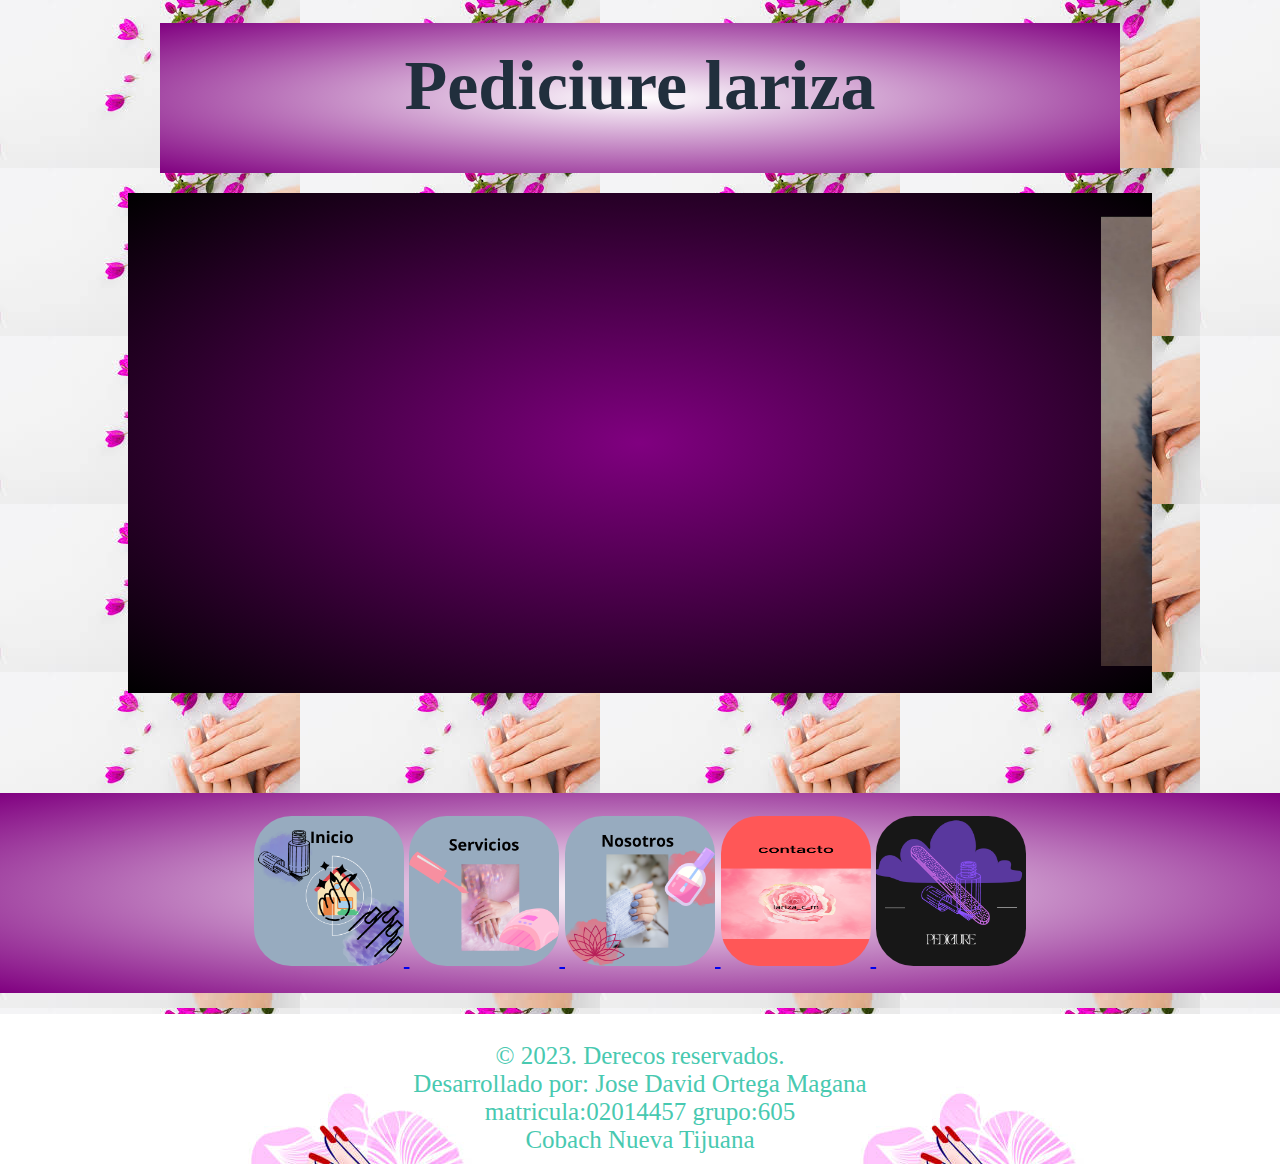
<file: index.html>
<!DOCTYPE html>
<html>
	<head>
	<title>
	pediciure lariza
	</title>
	<link rel="shortcut icon" href="logo.png">
	<link rel="stylesheet" href="CSS/estilo.CSS">
	</head>
<body>
	<center> <br>
	
	<div id="top"> <br>
	<p class="encabezado">
		Pediciure lariza
		</p>
		</div>

	<div id="principal">
		<marquee>
		<br>
		<img src="imagenes/imagen.jpg" 
		class="marquesina">
		
		<img src="imagenes/imagen2.jpg"
		class="marquesina">
		
		<img src="imagenes/imagen3.jpg" 
		class="marquesina">
		
		<img src="imagenes/imagen4.jpg" 
		class="marquesina">
		
		</marquee>
		</div>
		
		
		<div id="boton">
	 <br>
	 <A href="index.html"> 
	<img src="imagenes/inicio.png"
	class="botones">
		
		<A href="html/productos.html"> 
	<img src="imagenes/servicios.png" 
	class="botones">
		
		</A>
		<A href="html/nosotros.html"> 
		<img src="imagenes/nosotros.png" 
		class="botones">
		</A>
		<A href="html/contacto.html"> 
		<img src="imagenes/contacto.png" 
		class="botones">
		</A>
		<A href="html/ideas.html">
		<img src="imagenes/ideas.png" 
		class="botones">
		</A>
		<div>
	<br>
	
	<div id="piep">
	 <p class="pie"> <br>
	&copy 2023. Derecos reservados. <br>
	Desarrollado por: Jose David Ortega Magana <br> matricula:02014457 grupo:605 <br>
	Cobach Nueva Tijuana
	</p>
	</div>
	</center>
	</body>
</html>
</file>
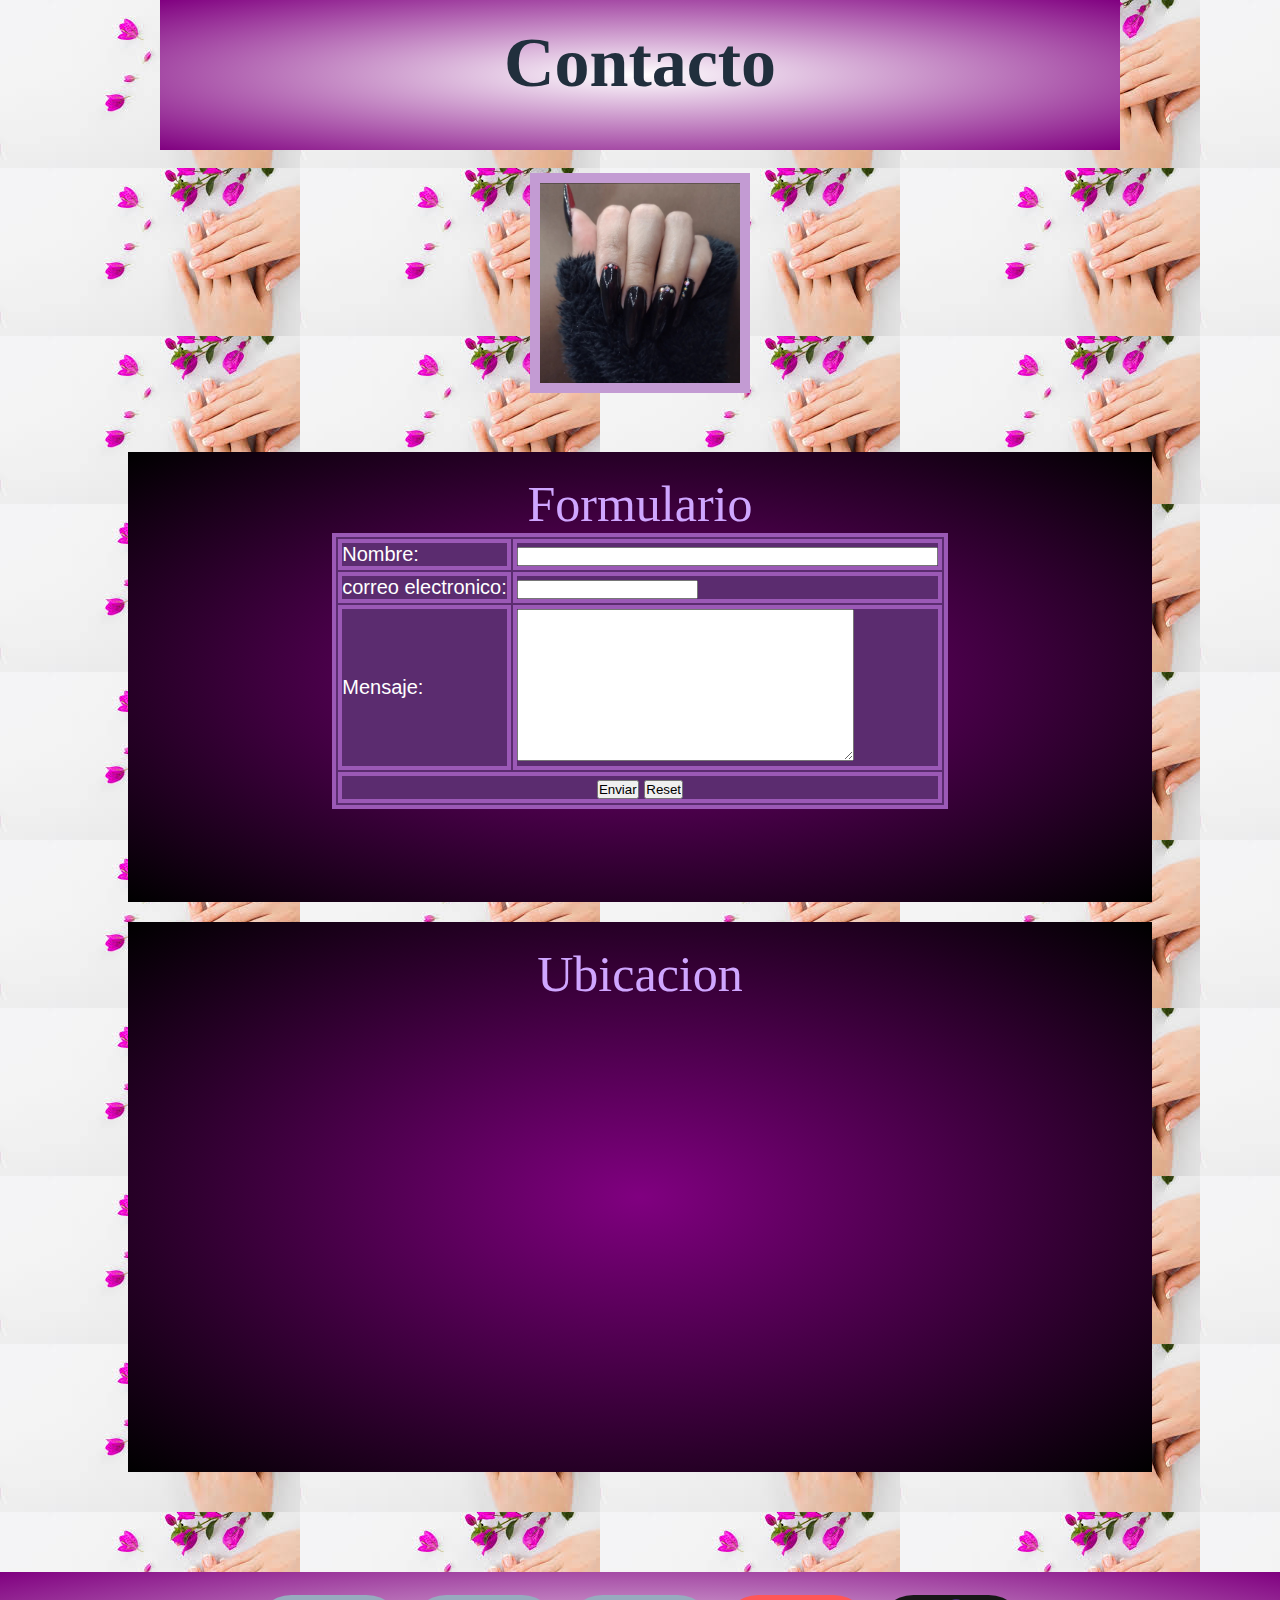
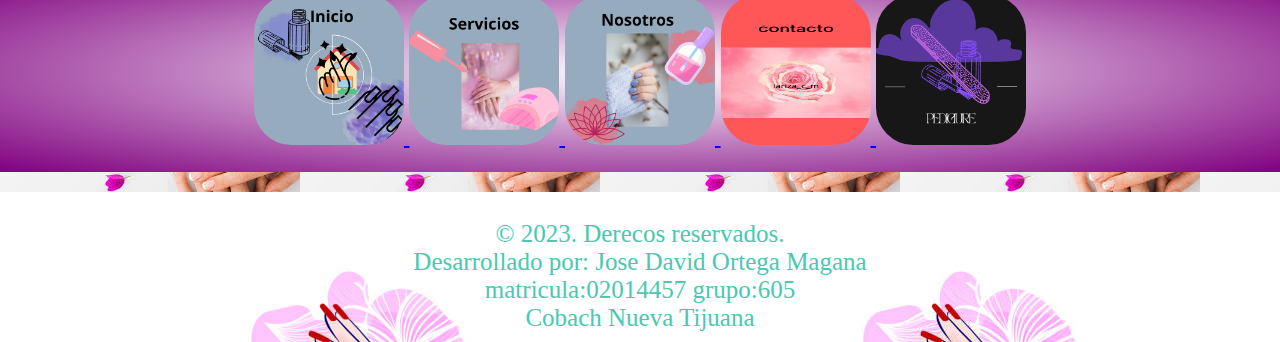
<file: html/contacto.html>
<!DOCTYPE html>
<html>
	<head>
		<title>
			Nosotros
		</title>
		<link rel="shortcut icon" href="../logo.png">
		<link rel="stylesheet" href="../CSS/estilo.CSS">
	</head>
	<body>
		<center>
		
		<div id="top"> <br>
		<p class="encabezado">
			Contacto
			</p>
			</div> <br>
			
			<img src="../imagenes/imagen.jpg" class="imagen">
			
			<br> 
		<p>
		<br>
		
		<div id="principal2"> <br>
		<p class="tituloTablas">
			Formulario
			</p>
			
		<form action="02014457@cobachbc.edu.mx">
			<table class="tablas">
				<tr>
					<td>
						<label for="nombre">Nombre:</label>
					</td>
					<td>
						<input type="text" size="50"
						name="nombre" id="nombre"></input>
						</td>
					</tr>
					<tr>
					<td>
					<label for="email">correo electronico:</label>
				</td>
				<td>
					<input type="email" id="email" name="email"/></input>
					</td>
				</tr>
				<tr>
					<td>
						<label for="mensaje">Mensaje:</label>
					</td>
					<td>
					<textarea rows="10" cols="40"
					name="mensaje" id="mensaje"/></textarea>
				</td>
				</tr>
				<tr align="center">
					<td colspan="2">
					<input type="submit"
					value="Enviar">
					<input type ="reset">
				</td>
				</tr>
				</table>
				</form>
				</p>
				
				<br>
			</div>
				
			<div id="principal4"> <br>
			<p class="tituloTablas">
				Ubicacion
				</p>
				
			<center>
			<iframe src="https://www.google.com/maps/embed?pb=!1m18!1m12!1m3!1d841.6430024962084!2d-116.82468687078828!3d32.45738889881686!2m3!1f0!2f0!3f0!3m2!1i1024!2i768!4f13.1!3m3!1m2!1s0x80d93ddf61acb217%3A0x115b1b88c399d284!2sTejocotes%2C%20El%20Refugio%2C%2022253%20Tijuana%2C%20B.C.!5e0!3m2!1ses!2smx!4v1677703227990!5m2!1ses!2smx" width="600" height="450" style="border:0;" allowfullscreen="" loading="lazy" referrerpolicy="no-referrer-when-downgrade"></iframe>
			</center>
			</div>
		</p>
	
	<div id="boton">
	<br>
	<a href="../index.html">
		<img src="../imagenes/inicio.png" 
		class="botones">
	</a>
		<a href="../html/productos.html"> 
	<img src="../imagenes/servicios.png" 
	class="botones">
		</A>
		<A href="../html/nosotros.html">
	<img src="../imagenes/nosotros.png"
	class="botones">
	</a>
		<A href="../html/contacto.html">
	<img src="../imagenes/contacto.png" 
	class="botones">
	</a>
		<A href="../html/ideas.html">
	<img src="../imagenes/ideas.png" 
	class="botones">
	</a>
	<br>
	</div>
	
	<div id="piep">
	<p class="pie"> <br>
	&copy 2023. Derecos reservados. <br>
	Desarrollado por: Jose David Ortega Magana <br> matricula:02014457 grupo:605 <br>
	Cobach Nueva Tijuana
	</p>
	</div>
	
	</center>
	</body>
</html>
</file>
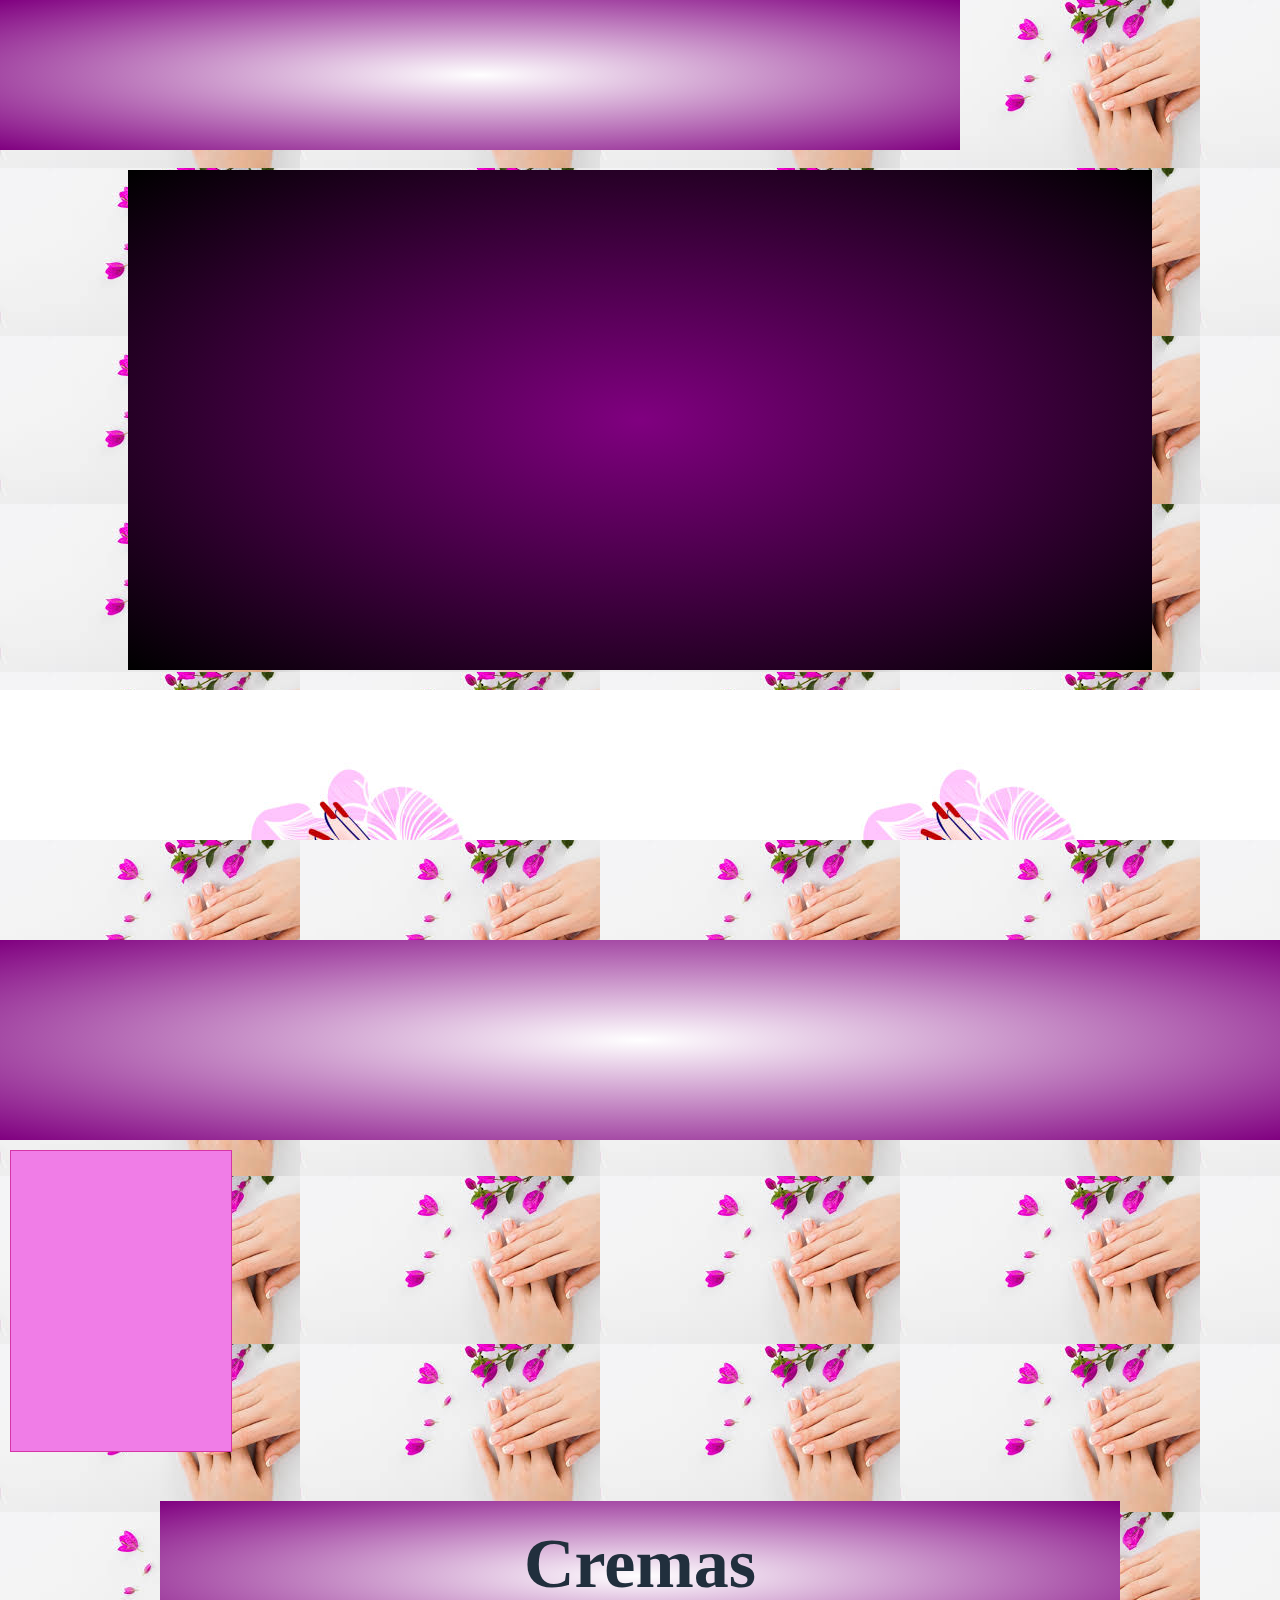
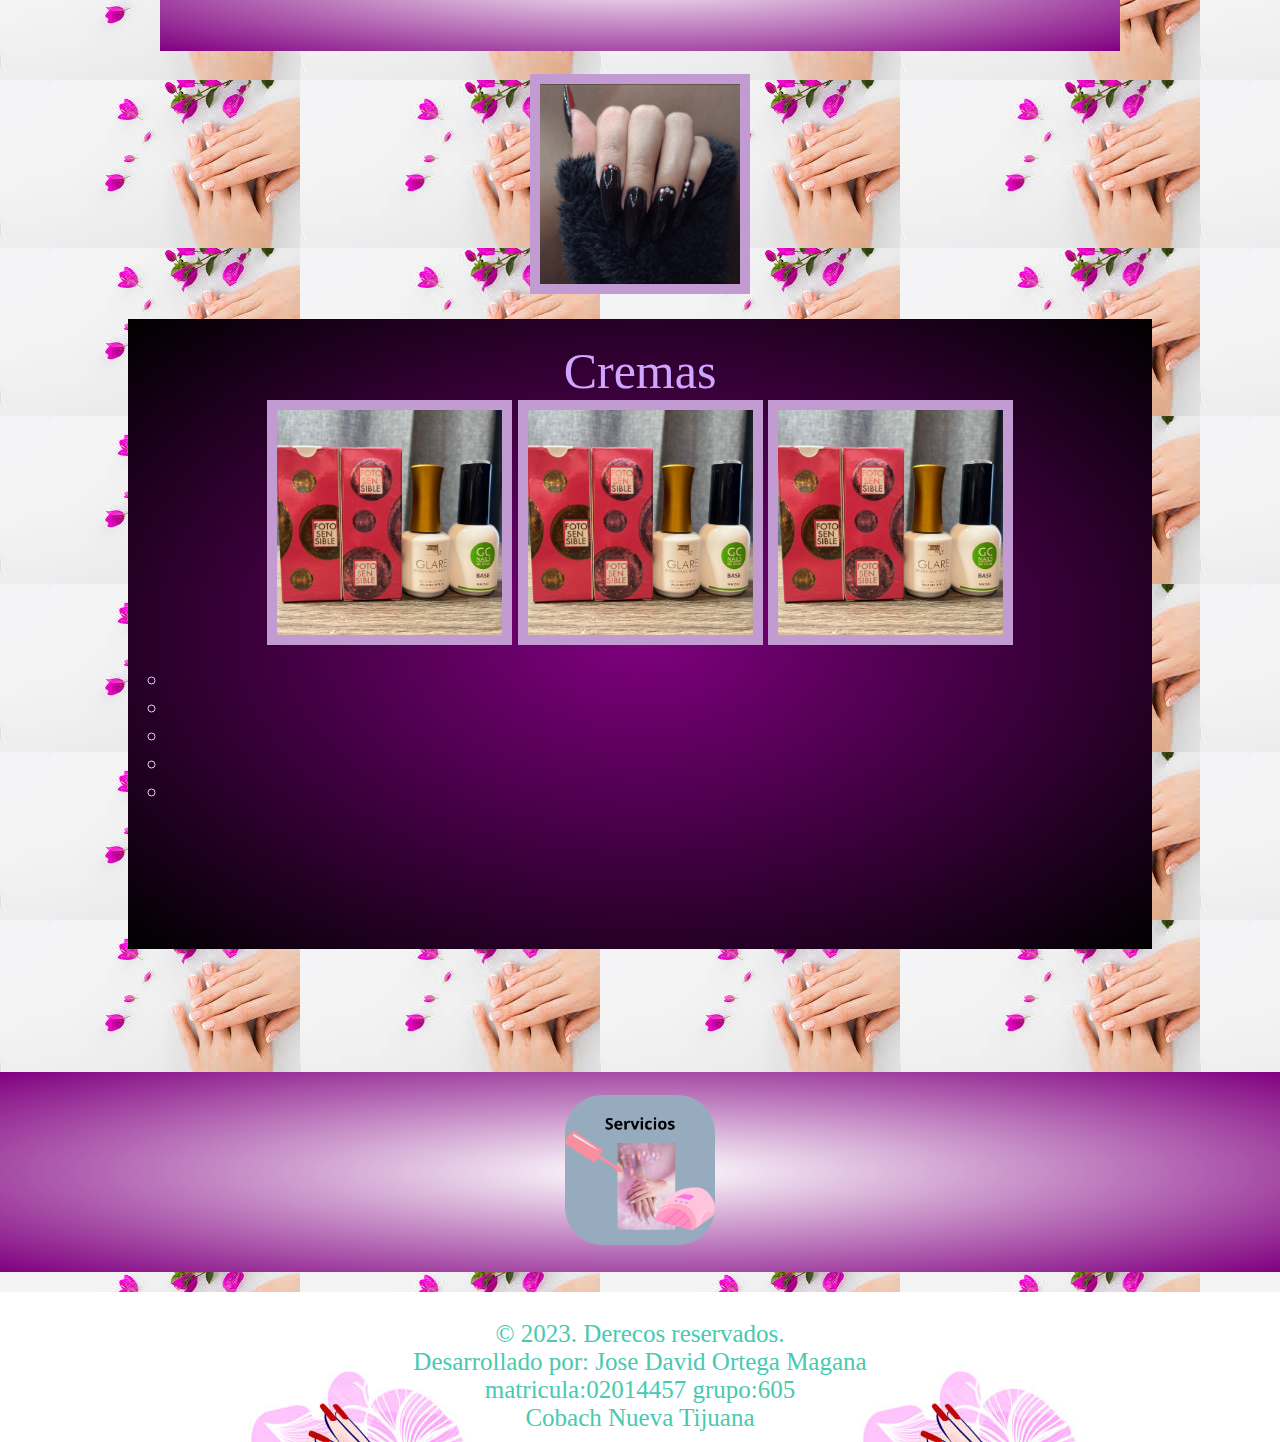
<file: html/ejemplos.html>
<!DOCTYPE html>

   <head>
     <title>
		Ejemplo
	 </title>
		<link rel="stylesheet" href="../CSS/estilo.CSS">
	 </head>
	<body>
			<div id="top">
	
		</div>
			<div id="principal">
		
		</div>
			<div id="piep">
		
		</div>
		<div id="boton">
		
		</div>
		
		<div class="caja">
				
			<DIV CLASS="cajatx">
				
			</div>
			<div class="txtra">
			
			</div>
			</div>
			
			<p>
				
				
				<!DOCTYPE html>
<html>
	<head>
		<title>
			Crema
		</title>
		<link rel="shortcut icon" href="../logo.png">
		<link rel="stylesheet" href="../CSS/estilo.CSS">
		
	</head>
	<body>
	<br>
		<center>
		 <div id="top"> <br>
		  <p class="encabezado">
	       	Cremas
			</p>
			</div>
			<br>
			<img src="../imagenes/imagen.jpg" class="imagen">
			<br> 
			
			<div id="principal5"><br>
		
				<p class="tituloTablas">
				Cremas
				</p>
			
				<!--Imagenes-->
			<div class="prueba">
				
				<img src="../imagenes/base.jpg" class="imagenP">
				<img src="../imagenes/base.jpg" class="imagenP">
				<img src="../imagenes/base.jpg" class="imagenP">
				
				
			<DIV CLASS="cajatx1">
				
			</div>
				<div class="txtra1">
				<ul>
					<li></li>
					<li></li>
					<li></li>
					<li></li>
					<li></li>
				
				</ul>
				</div>
			</div>
				
				
			</div>
			
	
	
	<br>
	<div id="boton"> <br>
	
		<a href="../html/productos.html">
			<img src="../imagenes/servicios.png" 
			class="botones">
		</a>
	<br> </div>
	
	<div id="piep">
	<p class="pie"> <br>
	&copy 2023. Derecos reservados. <br>
	Desarrollado por: Jose David Ortega Magana <br> matricula:02014457 grupo:605 <br>
	Cobach Nueva Tijuana
	</p></div>
	
	</center>
	</body>
</html>
				
		
		</body>
</html>
</file>
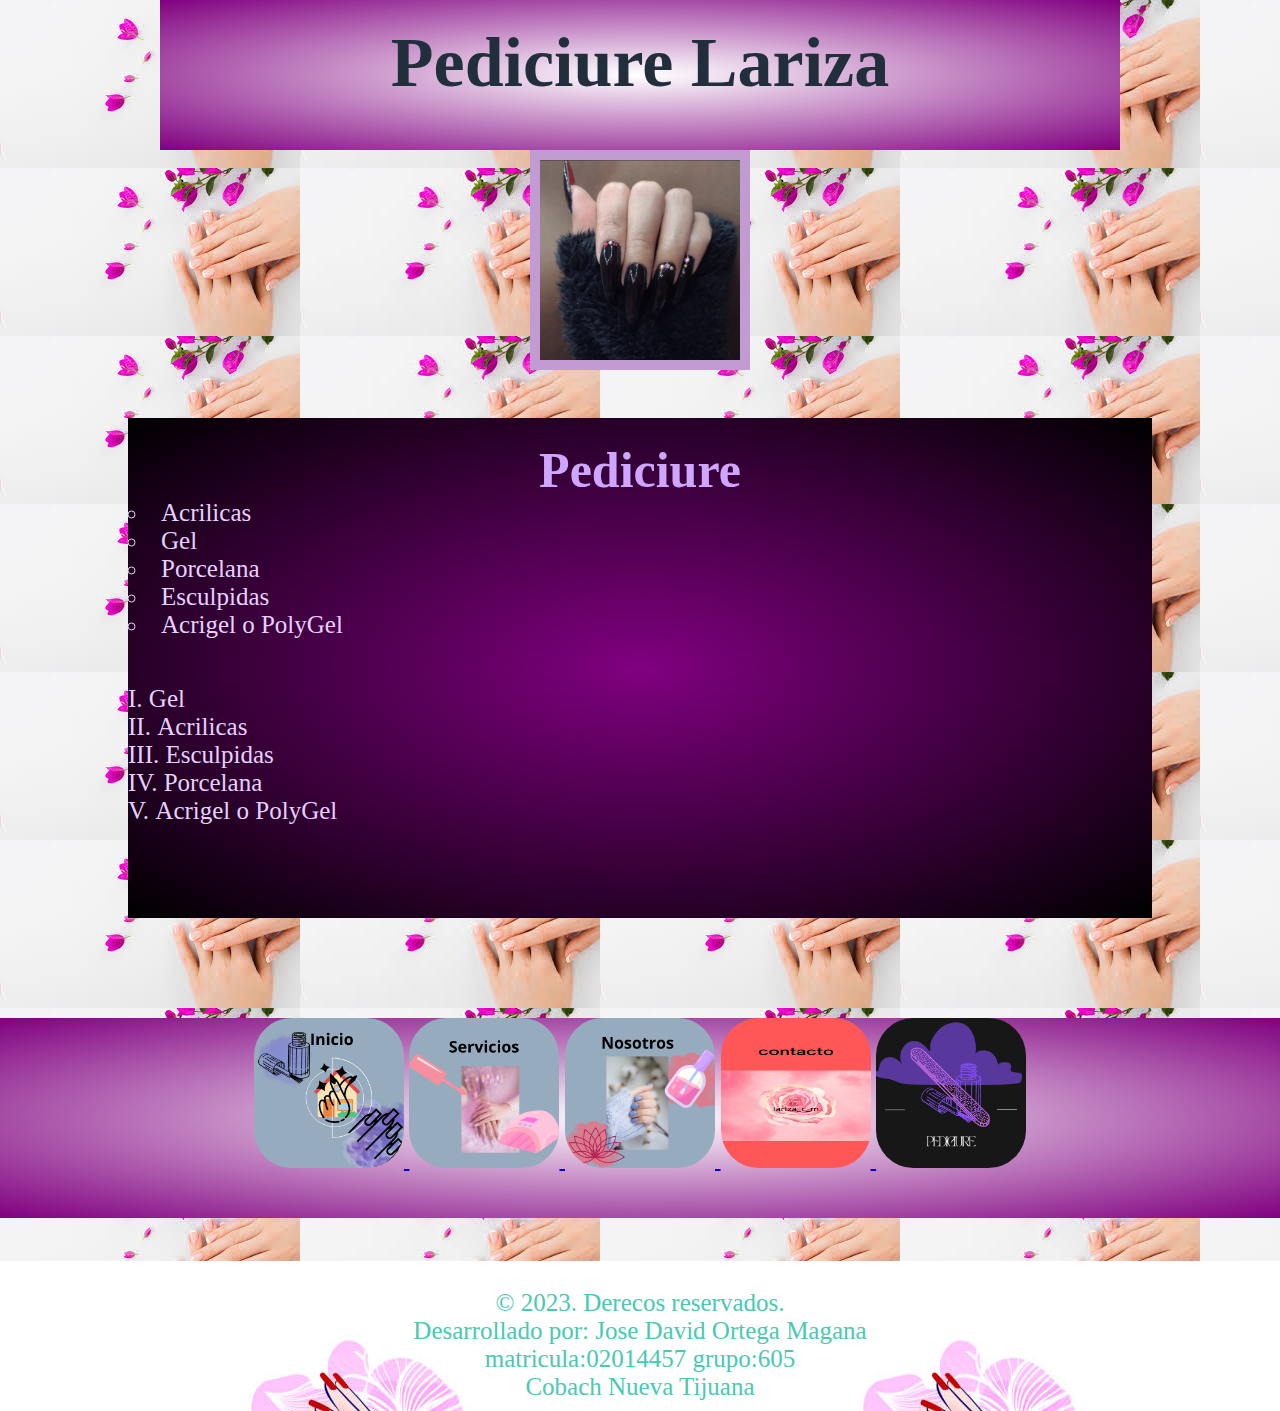
<file: html/ideas.html>
<!DOCTYPE html>
<html>
	 <head>
	    <title>
		  Pediciure Lariza
		</title>
		<link rel="shortcut icon" href="../logo.png">
		<link rel="stylesheet" href="../CSS/estilo.CSS">
	</head>
	<body>
		<center>
		 <div id="top"> <br>
		  <p class="encabezado">
	       	Pediciure Lariza
			</p>
			</div>
			
			<img src="../imagenes/imagen.jpg" class="imagen">
			<br> <br>
	
	</center>
		
			<b>
			<div id="principal"> <br>
		<p class="tituloTablas">
		Pediciure
		</p>
			</b>
				
				<p>
				<ul>
					<li> Acrilicas </li>
					<li> Gel </li>
					<li> Porcelana </li>
					<li> Esculpidas </li>
					<li> Acrigel o PolyGel </li>
				</ul>
				</p>
				
			
			<br><br>
				<p>
				<ol>
				<li> Gel </li>
				<li> Acrilicas </li>
				<li> Esculpidas </li>
				<li> Porcelana </li>
				<li> Acrigel o PolyGel </li>
				</ol>
				<center>
				</p>
				</div>
			
			<center>
			<div id="boton">
		<a href="../index.html">
	<img src="../imagenes/inicio.png" 
	class="botones">
		</a>
		
		<a href="../html/productos.html"> 
	<img src="../imagenes/servicios.png" 
	class="botones">
		</A>
		
		<A href="../html/nosotros.html"> 
		<img src="../imagenes/nosotros.png"
		class="botones">
		</A>
		
		<A href="../html/contacto.html">
	<img src="../imagenes/contacto.png" 
	class="botones">
			</A>
			<A href="../html/ideas.html">
	<img src="../imagenes/ideas.png" 
	class="botones">
		</A>
		</div>
	
	<br>

	<div id="piep">
	<p class="pie"> <br>
	&copy 2023. Derecos reservados. <br>
	Desarrollado por: Jose David Ortega Magana <br> matricula:02014457 grupo:605 <br>
	Cobach Nueva Tijuana
	</p>
	</div>
	
	</center>
	</body>
</html>
</file>
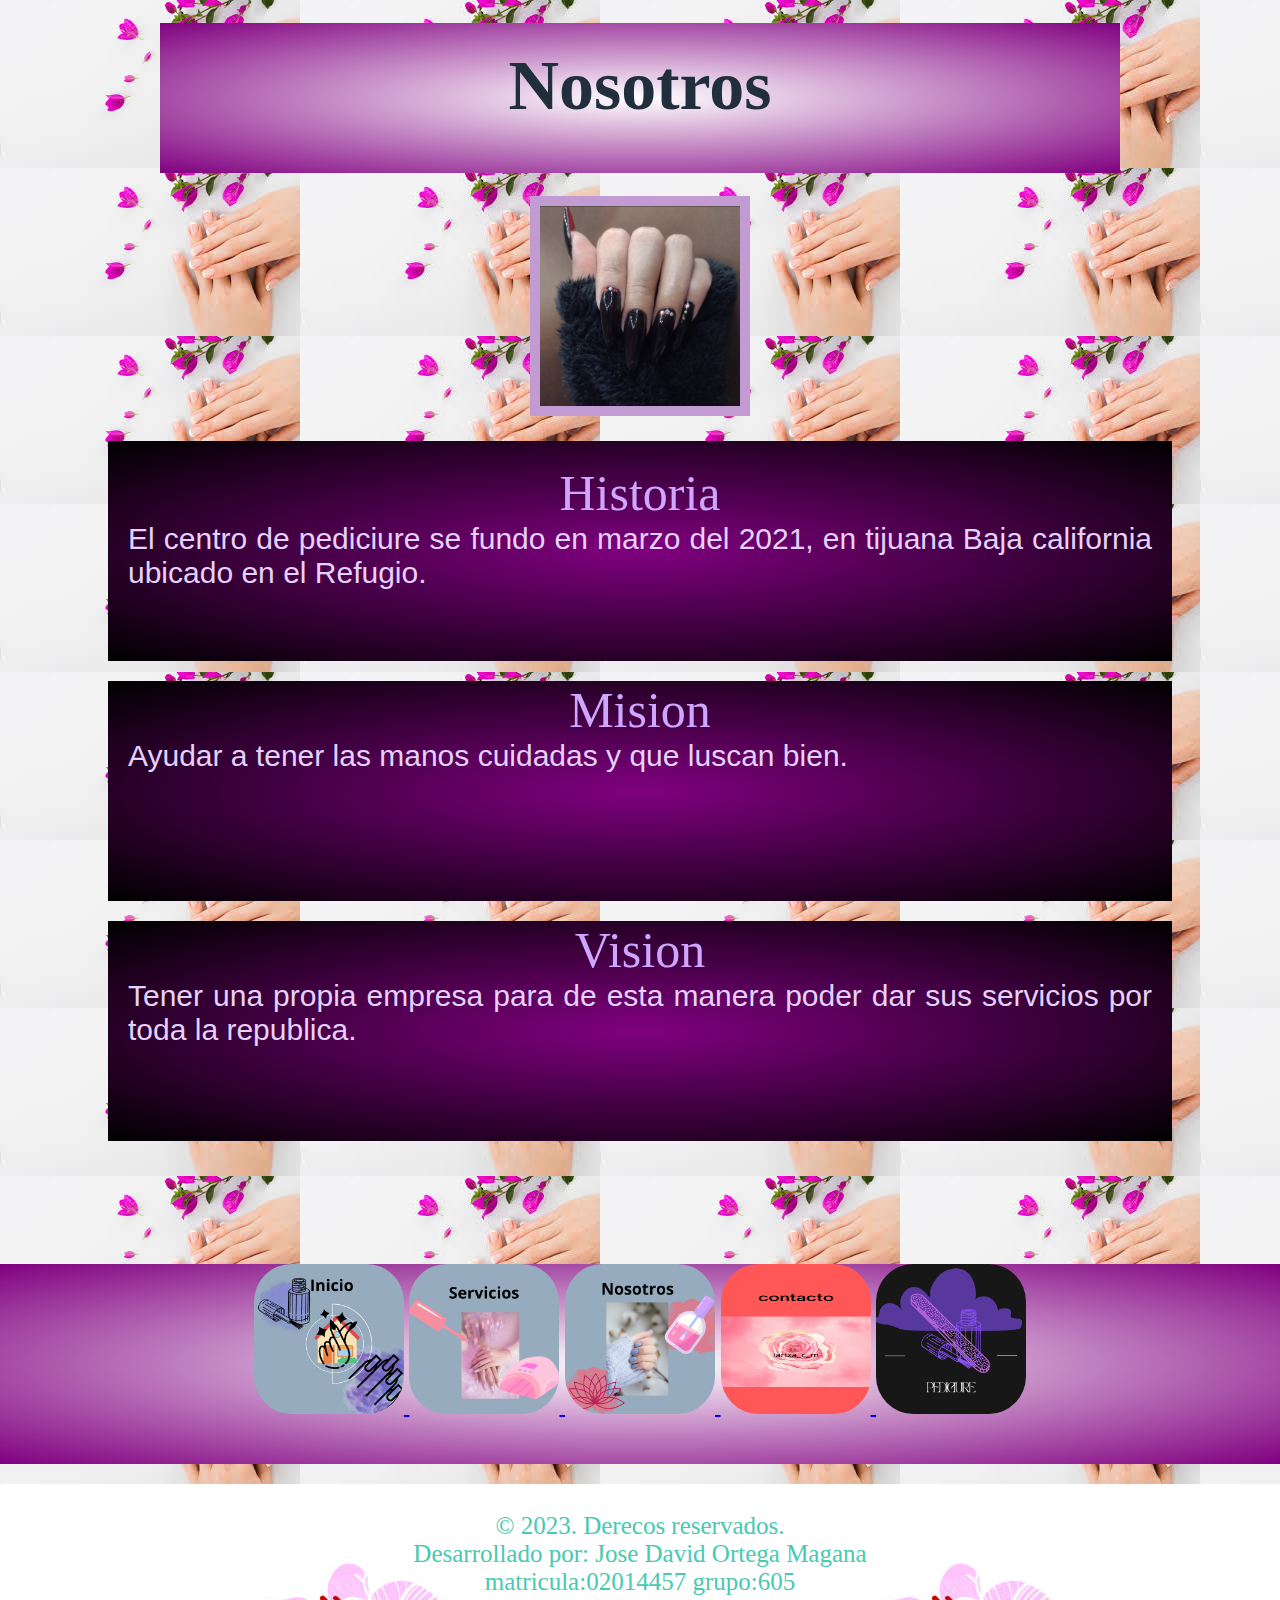
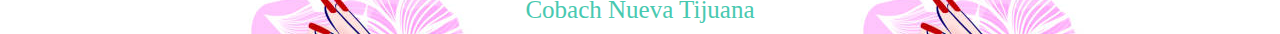
<file: html/nosotros.html>
<!DOCTYPE html>
<html>
	<head>
		<title>
			Nosotros
		</title>
		<link rel="shortcut icon" href="../logo.png">
		<link rel="stylesheet" href="../CSS/estilo.CSS">
		
	</head>
	<body>
	<br>
		<center>
		<div id="top"><br>
		<p class="encabezado">
			Nosotros
			</p> </div>
				<br>
			<img src="../imagenes/imagen.jpg" class="imagen">
			<br> 
		
		<div id="principal3">
		<br>
		<p class="tituloTablas">
		Historia
		</P>
	
		<p>
		El centro de pediciure se fundo en marzo del 2021, en tijuana Baja california ubicado en el Refugio.
		</p> <br>
		</div>
		
		<div id="principal3">
		<p class="tituloTablas">
		Mision
		</p>
	
		<p>
		Ayudar a tener las manos cuidadas y que luscan bien.
		</p><br>
		</div>
	
		<div id="principal3">
		<p class="tituloTablas">
		Vision 
		</p>
		
		<p>
		Tener una propia empresa para de esta manera poder dar sus servicios por toda la republica.
		</p>
		</div>
	
	<br>
	<div id="boton">
		<a href="../index.html">
		<img src="../imagenes/inicio.png" 
		class="botones">
		</a>
	<a href="../html/productos.html">
	<img src="../imagenes/servicios.png" 
	class="botones">
	</a>
		<a href="../html/nosotros.html">
		<img src="../imagenes/nosotros.png" 
		class="botones">
		</a>
	<a href="../html/contacto.html">
	<img src="../imagenes/contacto.png" 
	class="botones">
	</a>
		<a href="../html/ideas.html">
		<img src="../imagenes/ideas.png" 
		class="botones">
		</a>
	<br> </div>
	
	<div id="piep">
	<p class="pie"> <br>
	&copy 2023. Derecos reservados. <br>
	Desarrollado por: Jose David Ortega Magana <br> matricula:02014457 grupo:605 <br>
	Cobach Nueva Tijuana
	</p></div>
	
	</center>
	</body>
</html>
</file>
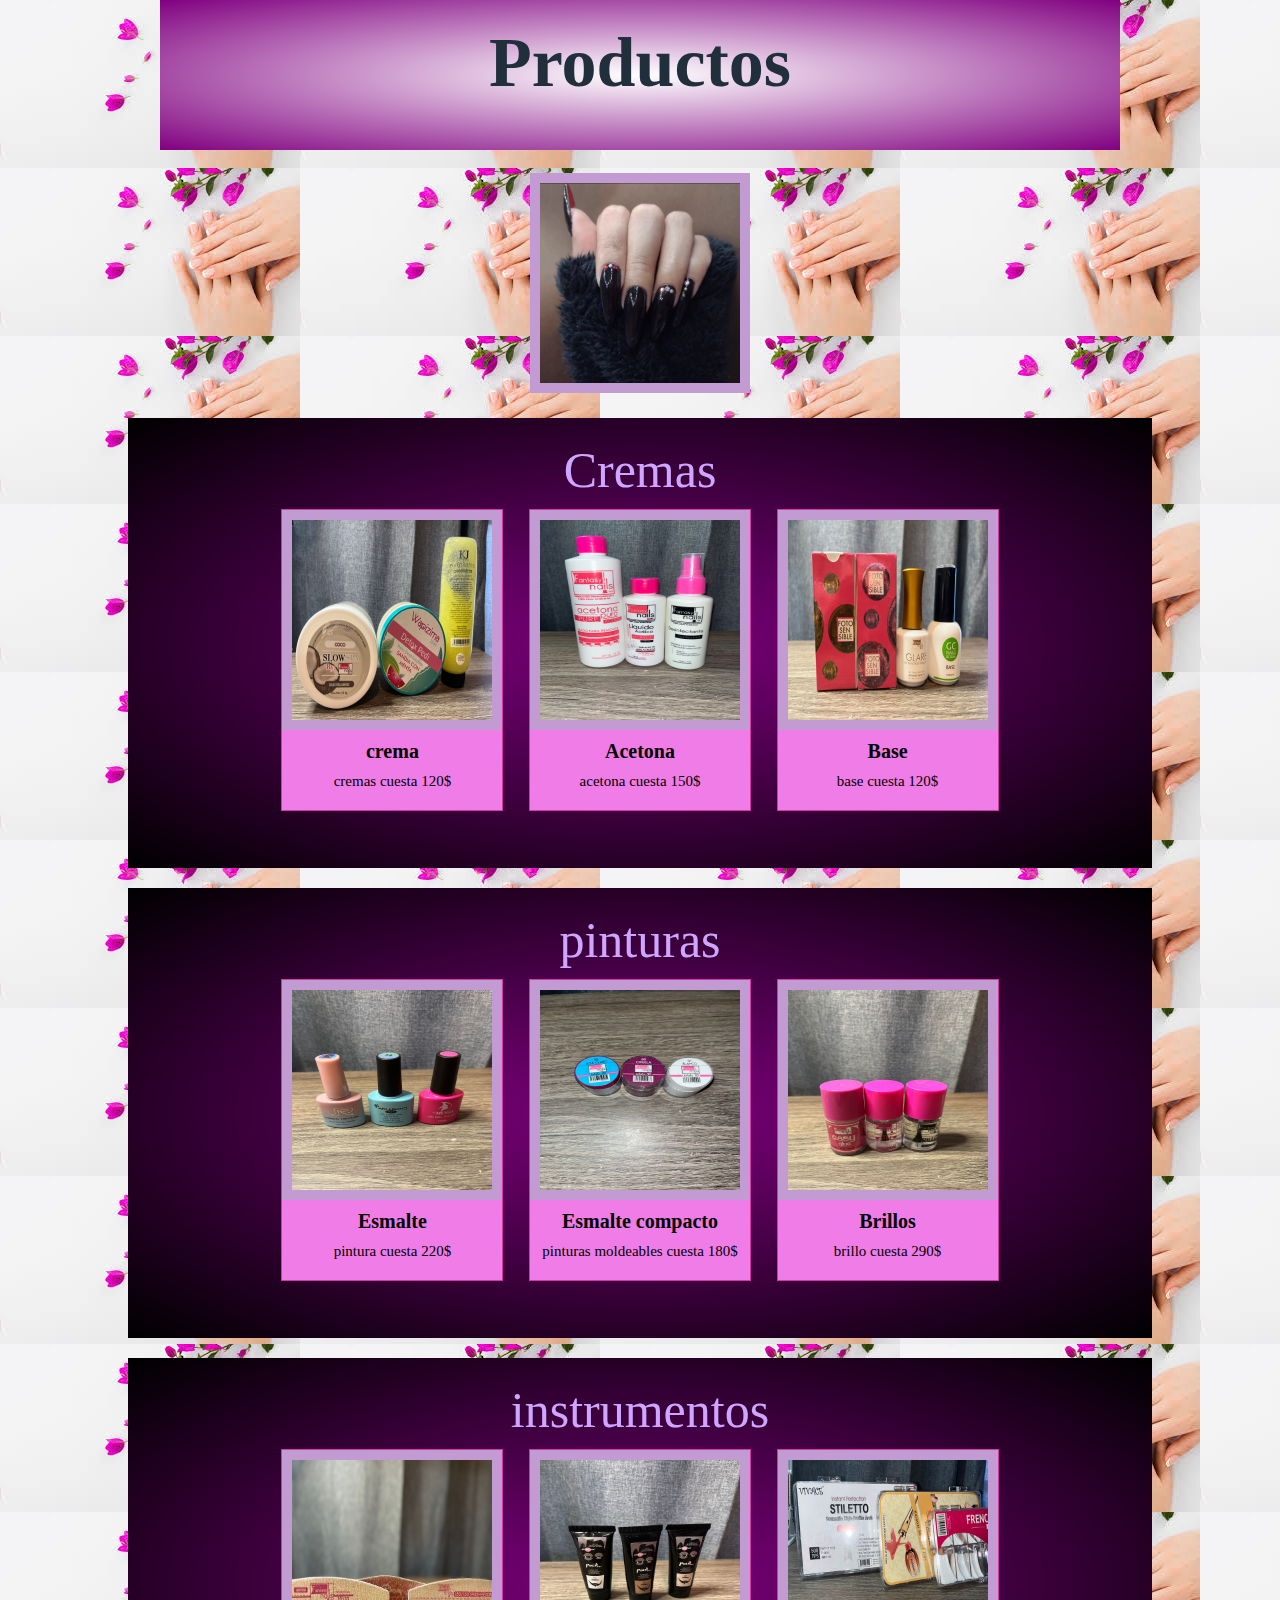
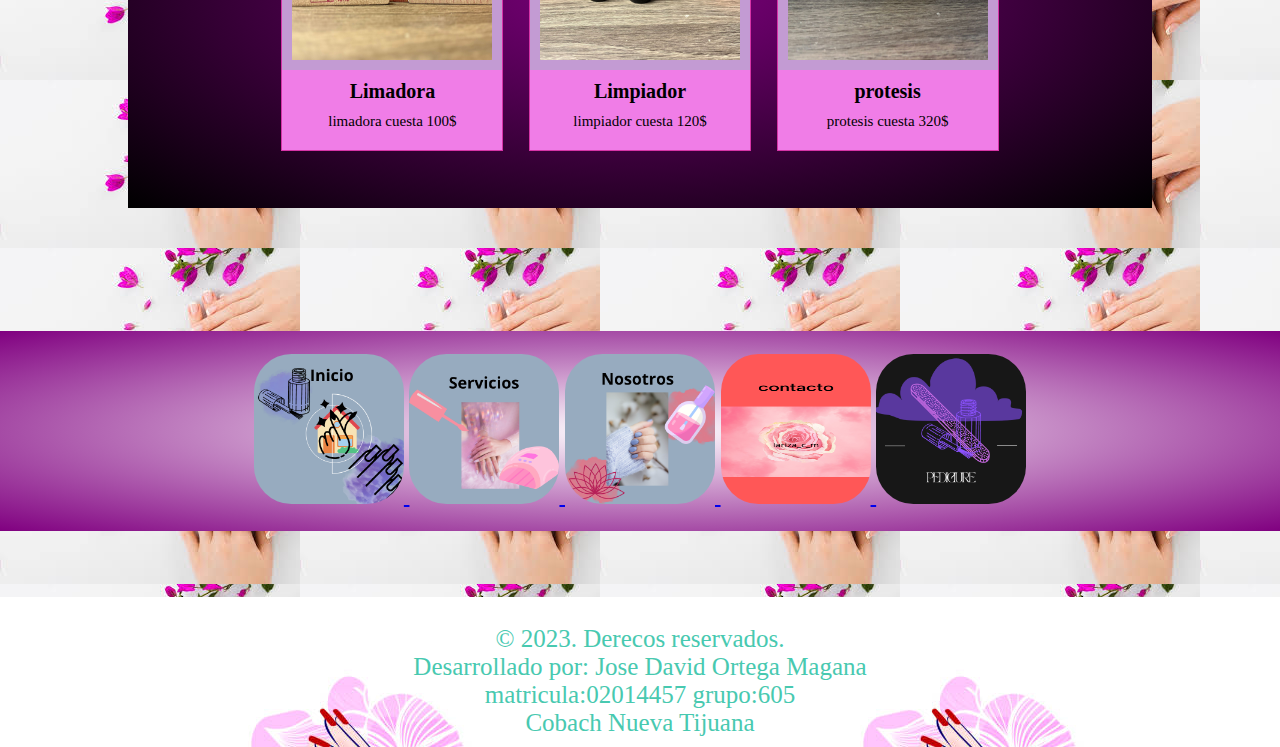
<file: html/productos.html>
<!DOCTYPE html>
<html>
	<head>
		<title>
			productos
		</title>
		<link rel="shortcut icon" href="../logo.png">
		<link rel="stylesheet" href="../CSS/estilo.CSS">
	</head>
	<body>
		<center>
		<!-- titulo e imagen de la pagina -->
		
		<div id="top"> <br>
		<p class="encabezado">
			Productos
			</p>
			</div>
			<br>
				
				<img src="../imagenes/imagen.jpg" class="imagen">
	
			<br> 
		
		<div id="principal2"><br>
			<!-- Tabla de productos -->
		
			<p class="tituloTablas">
			Cremas
			</p>
		
			<!-- border: Borde de la tabla bordercolor:Color del borde cellspacing:Espacio entre los bordes -->
			
			<!-- Primera tabla -->
		
			<div class="caja">
				<a href="../html/Prod-Tabla1-1.html">
				<img src="../imagenes/crema.jpg" class="imagen">
				</a>
			<DIV CLASS="cajatx">
				crema
			</div>
			<div class="txtra">
			cremas cuesta 120$
			</div>
			</div>
			
			<div class="caja">
				<a href="../html/Prod-Tabla1-2.html">
				<img src="../imagenes/acetona.jpg" class="imagen">
				</a>
			<DIV CLASS="cajatx">
				Acetona
			</div>
			<div class="txtra">
				acetona cuesta 150$
			</div>
			</div>
			
			<div class="caja">
				<a href="../html/Prod-Tabla1-3.html">
				<img src="../imagenes/base.jpg" class="imagen">
				</a>
			<DIV CLASS="cajatx">
				Base
			</div>
			<div class="txtra">
				base cuesta 120$
			</div>
			</div>
		</div>
		
		
	
	<div id="principal2"> <br>
		<p class="tituloTablas">
		pinturas
		</p>
	
		<!-- border: Borde de la tabla bordercolor:Color del borde cellspacing:Espacio entre los bordes -->
		
		<!-- Segunda tabla -->
		
		<div class="caja">
				<a href="../html/Prod-Tabla2-1.html">
				<img src="../imagenes/pintura.jpg" class="imagen">
				</a>
			<DIV CLASS="cajatx">
				Esmalte
			</div>
			<div class="txtra">
				pintura cuesta 220$
			</div>
		</div>
			
		<div class="caja">
				<a href="../html/Prod-Tabla2-2.html">
				<img src="../imagenes/pinturas.jpg" class="imagen">
				</a>
			<DIV CLASS="cajatx">
				Esmalte compacto
			</div>
			<div class="txtra">
				pinturas moldeables cuesta 180$
			</div>
		</div>
			
		<div class="caja">
				<a href="../html/Prod-Tabla2-3.html">
				<img src="../imagenes/brillo.jpg" class="imagen">
				</a>
			<DIV CLASS="cajatx">
				Brillos
			</div>
			<div class="txtra">
				brillo cuesta 290$
			</div>
		</div>
	
	</div>
	
	
		<div id="principal2"> <br>
		<p class="tituloTablas">
		instrumentos 
		</p>
	
		<!-- border: Borde de la tabla bordercolor:Color del borde cellspacing:Espacio entre los bordes -->
	
		<!-- tercera tabla -->
	
		<div class="caja">
				<a href="../html/Prod-Tabla3-1.html">
				<img src="../imagenes/limadora.jpg" class="imagen">
				</a>
			<DIV CLASS="cajatx">
				Limadora
			</div>
			<div class="txtra">
				limadora cuesta 100$
			</div>
		</div>
		
		<div class="caja">
				<a href="../html/Prod-Tabla3-2.html">
				<img src="../imagenes/limpiador.jpg" class="imagen">
				</a>
			<DIV CLASS="cajatx">
				Limpiador
			</div>
			<div class="txtra">
				limpiador cuesta 120$
			</div>
		</div>
		
		<div class="caja">
				<a href="../html/Prod-Tabla3-3.html">
				<img src="../imagenes/protesis.jpg" class="imagen">
				</a>
			<DIV CLASS="cajatx">
				protesis
			</div>
			<div class="txtra">
				protesis cuesta 320$
			</div>
		</div>
		
	</div>
	<br>
	<div id="boton">
	<br>
	<!-- Botones de la pagina -->
	<a href="../index.html">
		<img src="../imagenes/inicio.png"
		class="botones">
	</a>
		<a href="../html/productos.html">
	<img src="../imagenes/servicios.png" 
	class="botones">
	</a>
		<A href="../html/nosotros.html">
	<img src="../imagenes/nosotros.png" 
	class="botones">
	</a>
		<A href="../html/contacto.html">
	<img src="../imagenes/contacto.png" 
	class="botones">
	</a>
		<A href="../html/ideas.html">
	<img src="../imagenes/ideas.png" 
	class="botones">
	</a>
	
	</div>
	<br> <br>
<!-- Texto de copyright -->
<div id="piep">
	<p class="pie"> <br>
	&copy 2023. Derecos reservados. <br>
	Desarrollado por: Jose David Ortega Magana <br> matricula:02014457 grupo:605 <br>
	Cobach Nueva Tijuana
	</p>
	</div>
	
	</center>
	</body>
</html>
</file>
<file: CSS/estilo.CSS>
Body{
	/* imagen */
		Background-image:url("../imagenes/imagen8.jpg");
		font-family:"arial";
		color:black;
		font-size:20px;
	}
	
	/* text-align */
	p{
		text-align: justify;
		color:#E6D1FE;
		font-size:30px;
		
	}	
	 
	 hr{
		 border: 3 px solid #801680;
		 border-radius: 5px;
	 }
	 
	 table,tr,td{
		 /*   Grosor de la linea en pix*/
		 border:4px solid;
		 border-color:#9B59B6;
		 background-color:#5B2C6F;
	 }
	 th{
		 background-color:#B3B6B7;
	 }
	 
	 ul{
		 font-family: texto;
		 font-size:25px;
		 list-style-type:circle;
		 list-style-position:inside;
		 color:#E6D1FE;
	 }
	 
	  ol{
		 font-family: texto;
		 font-size:25px;
		 list-style-type:upper-roman;
		 list-style-position:inside;
		 color:#E6D1FE;
	 }
	 
		.encabezado{
		font-family: Titulos;
		text-align: center;
		font-size: 70px;
		color:#212F3D;
		font-weight:bold;
		}
	 
	 .titulo{
		 font-size:50px;
		 color:#212F3D;
		 font-family: Subtitulos;
		 text-align:center;
	 }
	 
	.tituloTablas{
		 font-size:50px;
		 color:#CFA6FF;
		 font-family:"Times new roman";
		 text-align:center;
	 }
	 
	 .pie{
		 font-size:25px;
		 color:#48C9B0;
		 font-family:Arail;
		 text-align:center;
		 font-weight:3px;
		 }
		  
	 .tablas{
		     text-align:calibri;
			 font-family:arial;
			 font-size:20px;
			 color: #FFFFFF;
	 }
	 
	 .marquesina{
		 height:450px;
		 width:450px;
	 }
	 
	 .botones{
		 height:150px;
		 width:150px;
		 border-radius: 25%;
	 }
	 
	 .imgtablas{
		 height:275px;
		 width:150px;
	 }
	 
	 .imagen{
		 border:10px solid #C39BD3;
		  height:200px;
		 width:200px;
	 }
	 
	 @font-face{
		 font-family:Titulos;
		 src: url "(../Fuentes/FreshFruit.tff)";
	 }
	 
	 @font-face{
		 font-family: Subtitulos;
		 src: url"(../Fuentes/TheHistoriaDemo.ttf)";
	 }
	 
	 @font-face{
		 font-family: texto;
		 src: url"(../Fuentes/RobotoBold.ttf)";
	 }
	 @font-face{
		 font-family: Tablas;
		 src: url"(../Fuentes/CherryPie.ttf)";
	 }
	 
	 @font-face{
		 font-family:copy;
	 src: url"(../Fuentes/little.ttf)";
	 }
	 
	 .google{
		 font-family: 'Playfair Display', serif;
		 font-size:8 px;
		 color:Black;
		 Text-align: center
		 font-weight: bold;
	 }
	 
	 *{
		 margin:0px;
		 padding:0px;
	 }
	 
	 div#top{
		 width:960px;
		 height:150px;
		 background-image:radial-gradient(white,purple);
	 }
	 
	 div#principal{
		 margin: auto;
		 margin-top: 20px;
		 width:80%;
		 height:500px;
		 background-image:radial-gradient(purple,black);
	 }
	 
	  div#principal2{
		 margin: auto;
		 margin-top: 20px;
		 width:80%;
		 height:450px;
		 background-image:radial-gradient(purple,black);
	 }
	 
	 div#principal3{
		 padding-left: 20px;
		 padding-right: 20px;
		 margin: auto;
		 margin-top: 20px;
		 width:80%;
		 height:220px;
		 background-image:radial-gradient(purple,black);
	 }
	 
	 div#principal4{
		 margin: auto;
		 margin-top: 20px;
		 width:80%;
		 height:550px;
		 background-image:radial-gradient(purple,black);
	 }
	 
	 div#piep{
		 margin-top:20px;
		 width:100%;
		 height:150px;
		 background-image: url("../imagenes/logo3.jpg");
	 }
	 
	 div#boton{
		margin: auto;
		margin-top: 100px;
		width: 100%;
		height: 200px;
		background-image:radial-gradient(white,purple);
}

.caja{
	font-family: Tablas;
	height: 300px;
	width: 220px;
	background: #F07DE7;
	border: 1px solid #D634A7;
	margin: 10px;
	color: black;
	text-align: center;
	display: inline-block;
}

.caja:hover{
	box-shadow: 0 0 20px white;
	transform: scale(1.3);
}

.cajatx{
	padding-top: 5px;
	padding-bottom: 5px;
	font-size: 20px;
	color:black;
	font-weight: bold;
}

.txtra{
	font-family: Tablas;
	padding-top: 5px;
	font-size: 15px;
}

/* div de paginas de los 9 productos*/
.caja1{
	font-family: Tablas;
	height: 450px;
	width: 750px;
	background: #F07DE7;
	border: 1px solid #D634A7;
	margin: 10px;
	color: black;
	text-align: center;
	display: inline-block;
}

 div#principal5{
	margin: auto;
	margin-top: 20px;
	width:80%;
	height:630px;
	background-image:radial-gradient(purple,black);
 }

.cajatx1{
	padding-top: 5px;
	padding-bottom: 5px;
	font-size: 35px;
	color:black;
	font-weight: bold;
}

.txtra1{
	text-align: left;
	font-family: tablas;
	padding-top: 5px;
	padding-left: 20px;
	font-size: 25px;
}

.imagenP{
	border:10px solid #C39BD3;
	height:225px;
	width:225px;
	transition: 1.2s;
	object-fit:cover;
}

.imagenP:hover {
	transform: scale(1.7);
}

	.carrousel{
		width: 245px;
		margin: auto;
		box-sizing: border-box;
	}
	
	.conteCarrousel{
		width: 100%;
		height: 244px;
		overflow: hidden;
		box-sizing: border-box;
	}
	
	.itemCarrousel{
	position: relative;
	width: 100%;
	height: 100%;
	box-sizing: boder-box;
	}
	
	.itemCarrouselTarjeta{
	width: 100%;
	height: 100%;
	box-sizing: border-box;
}
	
	.itemCarrouselArrows{
		position: absolute;
		top: 0;
		bottom: 0;
		left: 0;
		right: 0;
		height: 100%;
		width: 100%;
		display: flex;
		align-items: center;
		justify-content: space-between;
		padding: 20px;
		box-sizing: border-box;
	}
	
	.itemCarrouselArrows > i:hover{
		cursor: pointer;
	}
	
	.conteCarrouselController{
		width: 100%;
		display: flex;
		justify-content: space-evenly;
	}
	
	.conteCarrouselController > a{
		text-decoration: none;
		font-size: 32px;
		color: grey;
	}
	
	.itemCarrouselArrows > a > i{
		color: white;
	}

#itemCarrousel-1{
    background-color: red;
}

#itemCarrousel-2{
    background-color:blue;
}

#itemCarrousel-3{
    background-color: green;
}
#itemCarrousel-4{
    background-color: purple;
}
</file>
